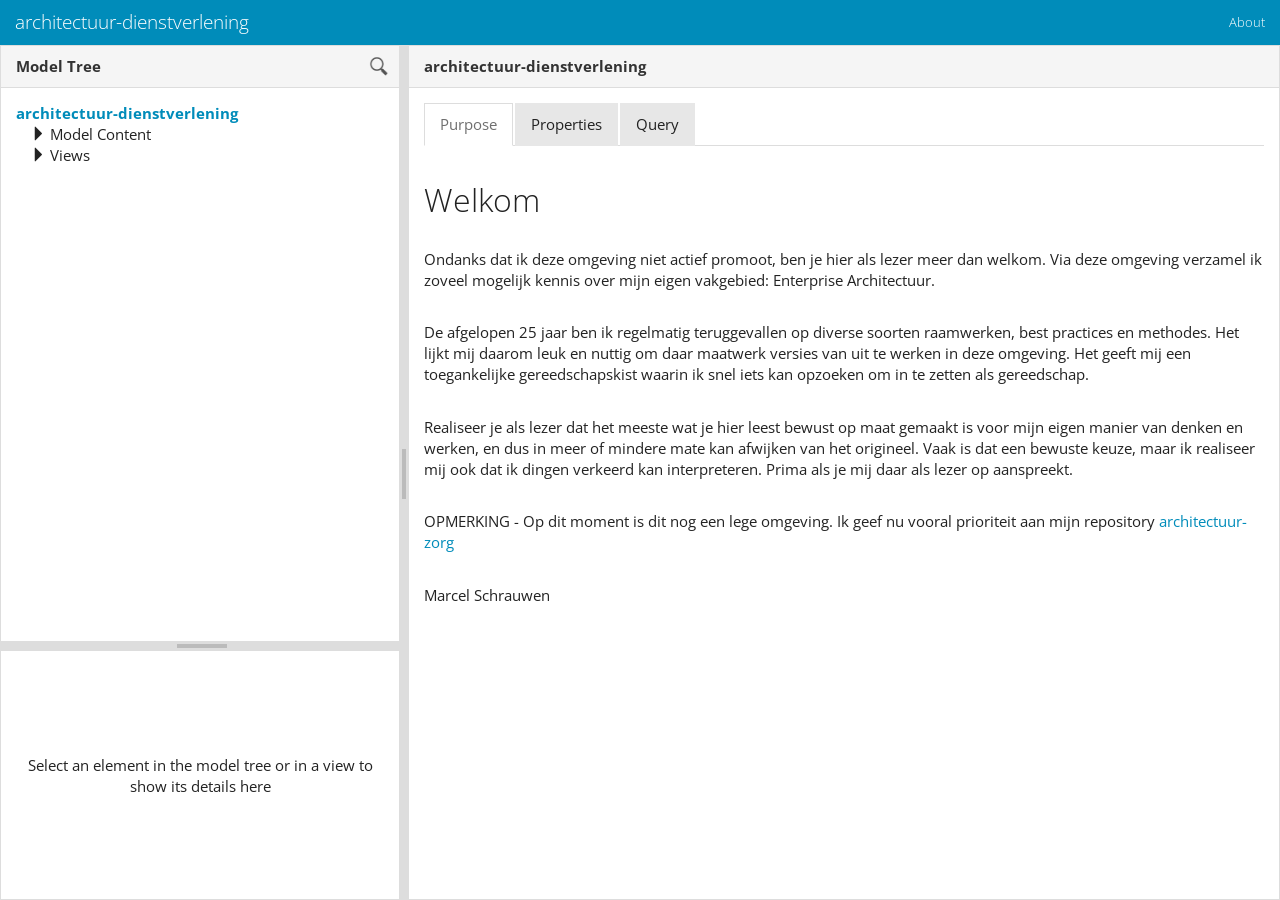
<file: docs/index.html>
<!DOCTYPE html>
<html class="model" lang="en">
<head>
	<meta http-equiv="Content-Type" content="text/html;charset=utf-8">
	<title>architectuur-dienstverlening</title>

	<!-- JQUERY / UI / LAYOUT -->
	<script type="text/javascript" src="lib/jquery/jquery.min.js"></script>
	<script type="text/javascript" src="lib/jquery-ui/jquery-ui.min.js"></script>
	<script type="text/javascript" src="lib/jquery-ui-layout/jquery.layout-1.4.4.js"></script>
	<link type="text/css" rel="stylesheet" href="lib/jquery-ui-layout/layout-default-1.4.4.css">
	<!-- BOOTSTRAP -->
	<link type="text/css" rel="stylesheet" href="lib/bootstrap/css/bootstrap.min.yeti.css">
	<script type="text/javascript" src="lib/bootstrap/js/bootstrap-3.4.1.min.js"></script>
	<!-- REPORT SPECIFIC -->
	<link type="text/css" rel="stylesheet" href="css/model.css">
	<link type="text/css" rel="stylesheet" href="css/i18n.css">
	<script type="text/javascript" src="js/model.js"></script>
	<script type="text/javascript" src="js/url-polyfill.min.js"></script>
</head>

<body>
	<!-- "ui-layout-north" class set (topbar) -->
	<div class="ui-layout-north">
		<nav class="navbar navbar-inverse">
			<div class="navbar-header">
				<span class="navbar-brand">architectuur-dienstverlening</span>
			</div>
			<div class="collapse navbar-collapse">
				<ul class="nav navbar-nav navbar-right">
					<li><a href="#myModal" data-toggle="modal" class="go"><span class="i18n-about"></span></a></li>
				</ul>
			</div>
		</nav>
	</div>

	<iframe name="view" class="ui-layout-center" src="id-69ac89d6ac20419e86be10f51a40b6d5/elements/model.html" scrolling="no"></iframe>

	<div class="ui-layout-west">
		<iframe name="element" class="ui-layout-south" src="elements/empty-element.html"  scrolling="no"></iframe>
		<div class="ui-layout-center">
			<div class="panel panel-default root-panel">
				<div class="panel-heading root-panel-heading">
					<b><span class="i18n-modeltree"></span></b>
				</div>
				<div class="panel-body root-panel-body">
					<b><a href="id-69ac89d6ac20419e86be10f51a40b6d5/elements/model.html" target="view">architectuur-dienstverlening</a></b>
					<ul class="tree">
					<!-- START OF STRINGTEMPLATE CODE -->
						<li class="tree-folder sorted"><span class="i18n-model_content"><i class="glyphicon glyphicon-triangle-right"></i> </span>
							<ul>
                                <li class="tree-folder "><span class="i18n-strategy"><i class="glyphicon glyphicon-triangle-right"></i> </span>
                                    <ul>
                                    </ul>
                                </li>
								<li class="tree-folder "><span class="i18n-business_layer"><i class="glyphicon glyphicon-triangle-right"></i> </span>
									<ul>
									</ul>
								</li>
								<li class="tree-folder "><span class="i18n-application_layer"><i class="glyphicon glyphicon-triangle-right"></i> </span>
									<ul>
									</ul>
								</li>
								<li class="tree-folder "><span class="i18n-technology_layer"><i class="glyphicon glyphicon-triangle-right"></i> </span>
									<ul>
									</ul>
								</li>
								<li class="tree-folder "><span class="i18n-motivation"><i class="glyphicon glyphicon-triangle-right"></i> </span>
									<ul>
									</ul>
								</li>
								<li class="tree-folder "><span class="i18n-implementation"><i class="glyphicon glyphicon-triangle-right"></i> </span>
									<ul>
									</ul>
								</li>
								<li class="tree-folder hide-true  "><span class="i18n-connectors"><i class="glyphicon glyphicon-triangle-right"></i> </span>
									<ul>
													<li class="tree-element "><a href="id-69ac89d6ac20419e86be10f51a40b6d5/elements/id-4807516cbcf14c95b3a1aa7d1f6e4bd2.html" target="element"> Laatste wijzigingen </a></li>
													<li class="tree-element "><a href="id-69ac89d6ac20419e86be10f51a40b6d5/elements/id-1bde73bea05d4797b210121842840a77.html" target="element"> Feedback </a></li>
													<li class="tree-element "><a href="id-69ac89d6ac20419e86be10f51a40b6d5/elements/id-0e14343999c84693b2aff63ebd5da51c.html" target="element"> Licentie en hergebruik </a></li>

									</ul>
								</li>
								<li class="tree-folder "><span class="i18n-relations"><i class="glyphicon glyphicon-triangle-right"></i> </span>
									<ul>
									</ul>
								</li>
							</ul>
						</li>
						<li class="tree-folder "><span class="i18n-views"><i class="glyphicon glyphicon-triangle-right"></i> </span>
							<ul>
											<li class="tree-element "><a href="id-69ac89d6ac20419e86be10f51a40b6d5/views/id-58fdc13eca744747ae7830c019b062b6.html" target="view"> Default View </a></li>

							</ul>
						</li>
					<!-- END OF STRINGTEMPLATE CODE -->
					</ul>
				</div>
			</div>
		</div>
	</div>

	<!-- START ABOUT MODAL DIALOG -->
	<div class="modal fade" id="myModal" tabindex="-1" role="dialog" aria-labelledby="myModalLabel" aria-hidden="true">
		<div class="modal-dialog">
			<div class="modal-content">
				<div class="modal-header">
					<button type="button" class="close" data-dismiss="modal">×</button>
					<h4 class="modal-title i18n-about"></h4>
				</div>
				<div class="modal-body">
					<p><strong> <span class="i18n-about-pluginname"></span></strong></p>
					<p><span class="i18n-about-pluginversion"></span></p>
					<p><span class="i18n-about-plugintext1"></span></p>
					<p><span class="i18n-about-plugintext2"></span></p>
					<p><a href="https://www.archimatetool.com" target="_blank">Archi®</a> <span class="i18n-about-plugintext3"></span></p>
				</div>
				<div class="modal-footer">
					<button type="button" class="btn btn-default i18n-close" data-dismiss="modal"></button>
				</div>
			</div>
		</div>
	</div>
	<!-- END ABOUT MODAL DIALOG -->

	<!-- START HINT MODAL DIALOG -->
	<div class="modal fade first-load" id="myModalHint" tabindex="-1" role="dialog" aria-labelledby="myModalLabel" aria-hidden="true">
		<div class="modal-dialog modal-lg">
			<div class="modal-content">
				<div class="modal-header">
					<button type="button" class="close" data-dismiss="modal">×</button>
						<h4 class="modal-title i18n-hint"></h4>
				</div>
				<div class="modal-body">
						<iframe id="frame-hint" name="hint" onload="if($('#myModalHint').hasClass('first-load')) $('#myModalHint').removeClass('first-load'); else $('#myModalHint').modal({show:true});"></iframe>
				</div>
				<div class="modal-footer">
					<button type="button" class="btn btn-default i18n-close" data-dismiss="modal"></button>
				</div>
			</div>
		</div>
	</div>
	<!-- END HINT MODAL DIALOG -->
</body>
</html>
</file>
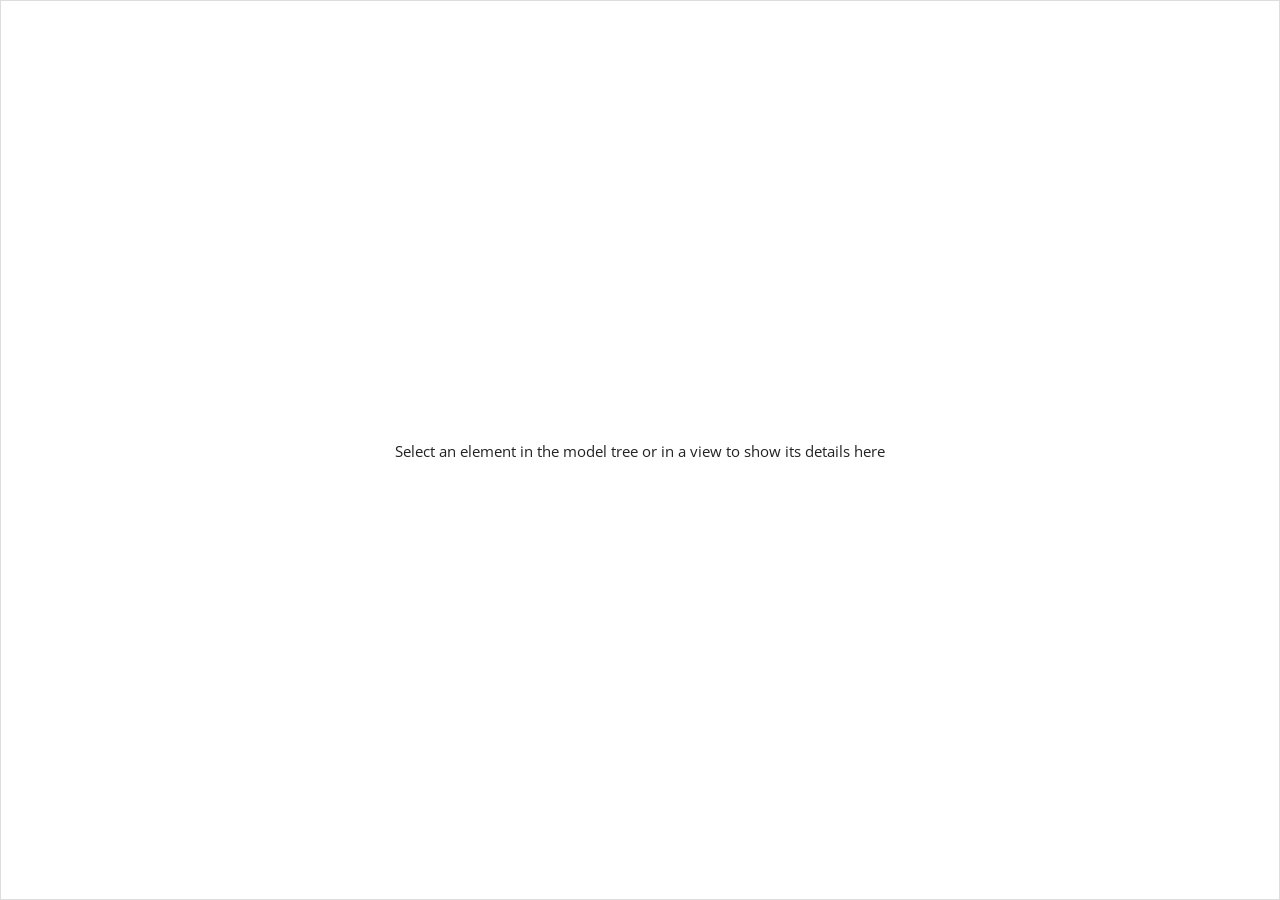
<file: docs/elements/empty-element.html>
<!DOCTYPE html>
<html class="frame" lang="en">
<head>
	<meta http-equiv="Content-Type" content="text/html;charset=utf-8">
	<title></title>
	
	<!-- JQUERY -->
	<script type="text/javascript" src="../lib/jquery/jquery.min.js"></script>
	<!-- BOOTSTRAP -->
	<link type="text/css" rel="stylesheet" href="../lib/bootstrap/css/bootstrap.min.yeti.css">
	<script type="text/javascript" src="../lib/bootstrap/js/bootstrap-3.4.1.min.js"></script>
	<!-- CUSTOM STYLESHEET -->
	<link type="text/css" rel="stylesheet" href="../css/model.css">
	<link type="text/css" rel="stylesheet" href="../css/i18n.css">
	<script type="text/javascript" src="../js/frame.js"></script>
</head>

<body>
	<div class="panel panel-default root-panel">
		<div class="panel-body root-panel-body">
			<p class="centered i18n-empty_element_message"></p>
		</div>
	</div>
</body>
</html>
</file>
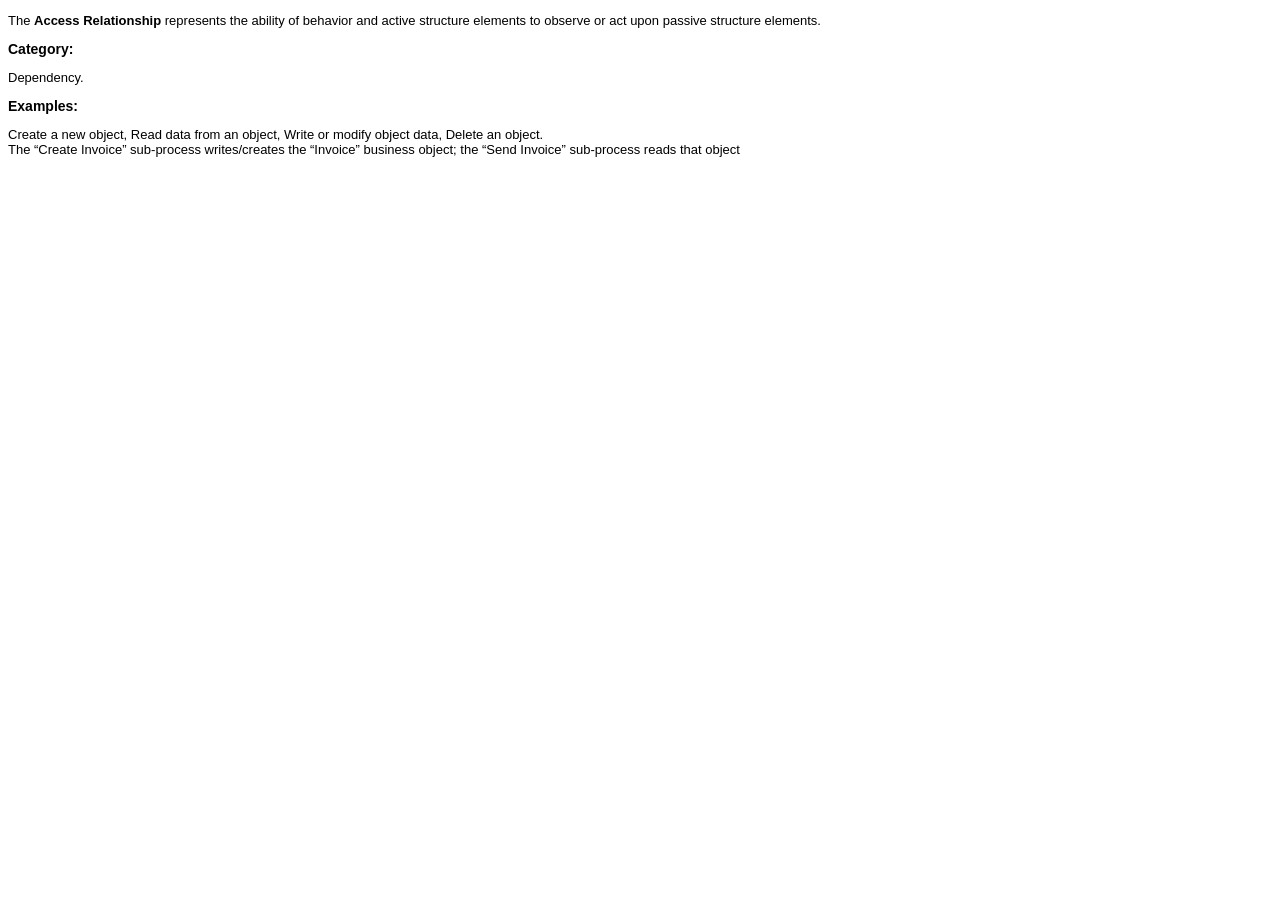
<file: docs/hints/access.html>
<!DOCTYPE html>
<html lang="en">
    <head>
        <meta charset="UTF-8"/>
        <link rel="stylesheet" href="style.css" type="text/css"/>
        <title>Access Relationship</title>
    </head>
    
    <body>
        <p>The <b>Access Relationship</b> represents the ability of behavior and active structure elements to observe or act upon passive structure elements.</p>
                
        <h2>Category:</h2>
        <p>Dependency.</p>
        
        <h2>Examples:</h2>
        <p>Create a new object, Read data from an object, Write or modify object data, Delete an object.<br/>
            The “Create Invoice” sub-process writes/creates the “Invoice” business object; the “Send Invoice” sub-process reads that object
        </p>
    </body>
</html>
</file>
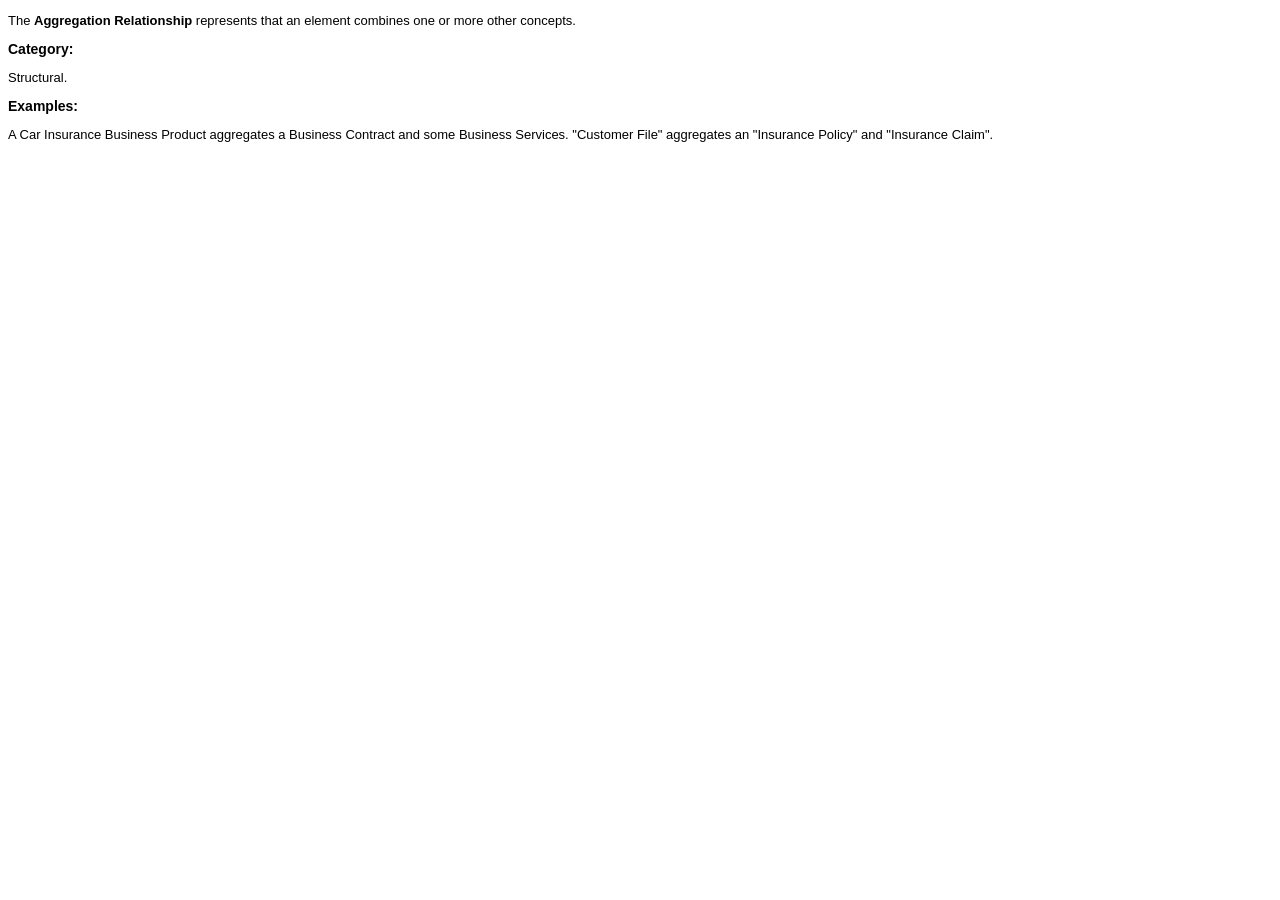
<file: docs/hints/aggregation.html>
<!DOCTYPE html>
<html lang="en">
    <head>
        <meta charset="UTF-8"/>
        <link rel="stylesheet" href="style.css" type="text/css"/>
        <title>Aggregation Relationship</title>
    </head>

    <body>
        <p>The <b>Aggregation Relationship</b> represents that an element combines one or more other concepts.</p>
        
        <h2>Category:</h2>
        <p>Structural.</p>
       
        <h2>Examples:</h2>
        <p>A Car Insurance Business Product aggregates a Business Contract and some Business Services. "Customer File" aggregates an "Insurance Policy" and "Insurance Claim".</p>
    </body>
</html>
</file>
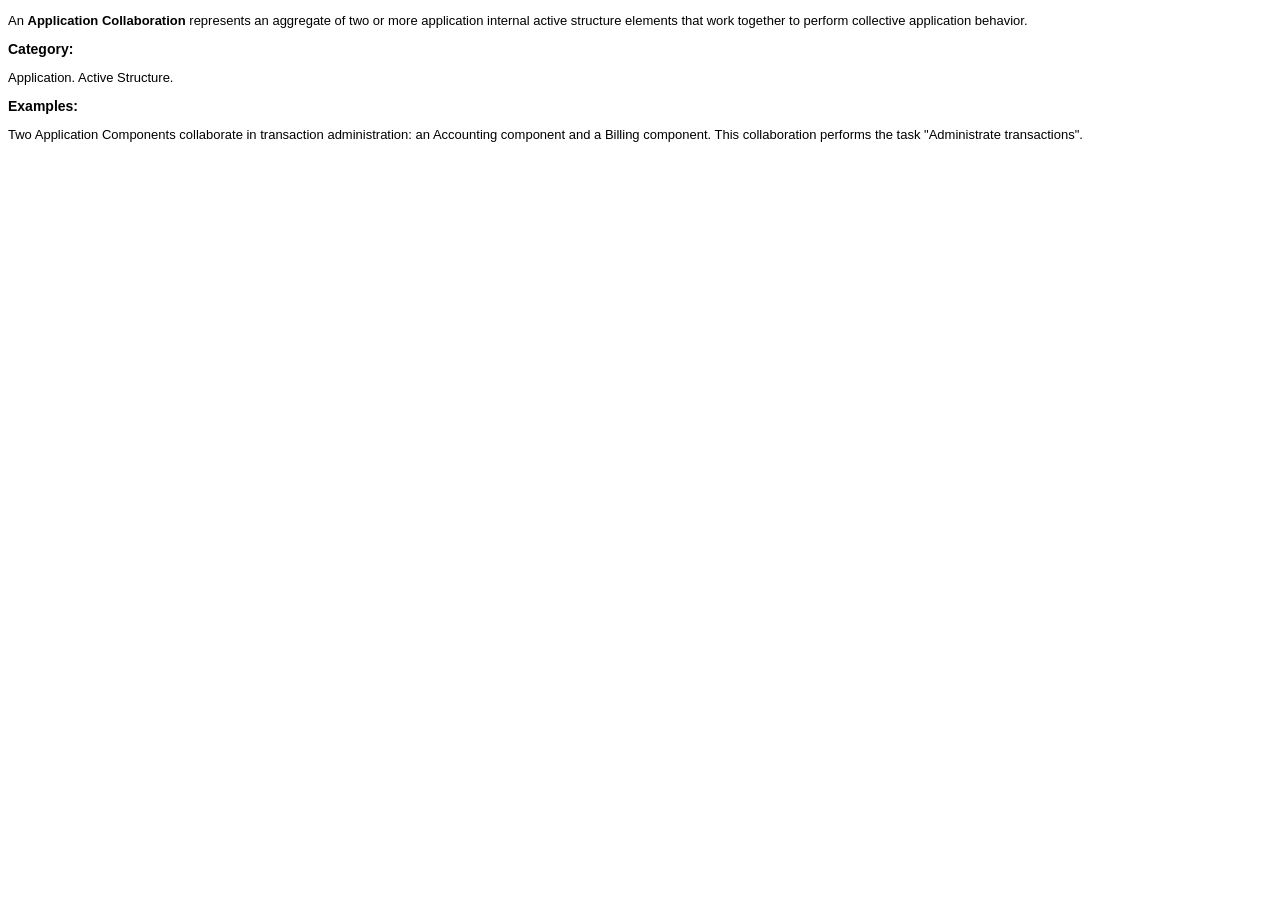
<file: docs/hints/application_collaboration.html>
<!DOCTYPE html>
<html lang="en">
    <head>
        <meta charset="UTF-8"/>
        <link rel="stylesheet" href="style.css" type="text/css"/>
        <title>Application Collaboration</title>
    </head>
    
    <body>
        <p>An <b>Application Collaboration</b> represents an aggregate of two or more application internal active structure elements that work together to perform collective application behavior.</p>
        
        <h2>Category:</h2>
        <p>Application. Active Structure.</p>
        
        <h2>Examples:</h2>
        <p>Two Application Components collaborate in transaction administration: an Accounting component and a Billing component. This collaboration performs the task "Administrate transactions".</p>
    </body>
</html>
</file>
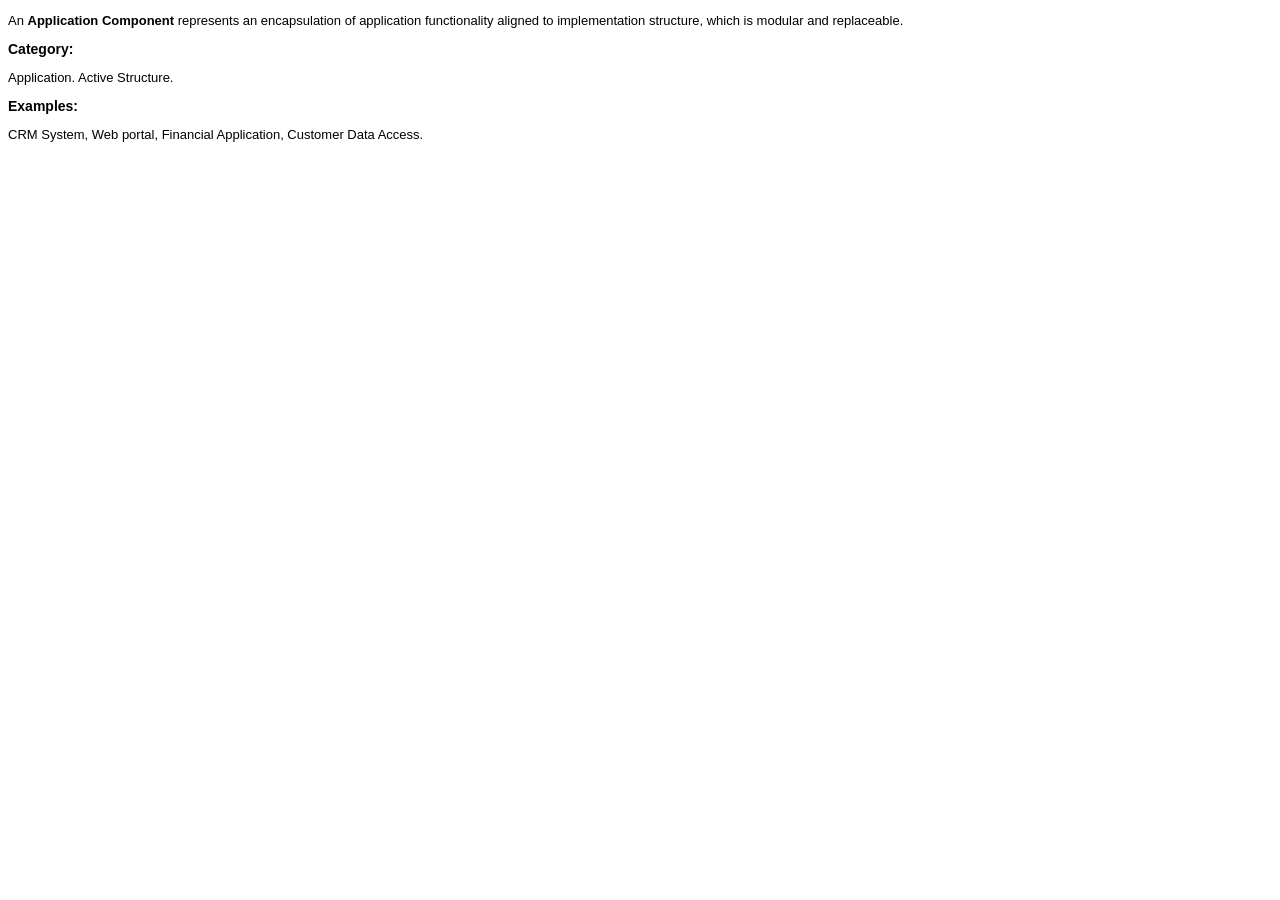
<file: docs/hints/application_component.html>
<!DOCTYPE html>
<html lang="en">
    <head>
        <meta charset="UTF-8"/>
        <link rel="stylesheet" href="style.css" type="text/css"/>
        <title>Application Component</title>
    </head>
    
    <body>
        <p>An <b>Application Component</b> represents an encapsulation of application functionality aligned to implementation structure, which is modular and replaceable.</p>

        <h2>Category:</h2>
        <p>Application. Active Structure.</p>
        
        <h2>Examples:</h2>
   	    <p>CRM System, Web portal, Financial Application, Customer Data Access.</p>
    </body>
</html>
</file>
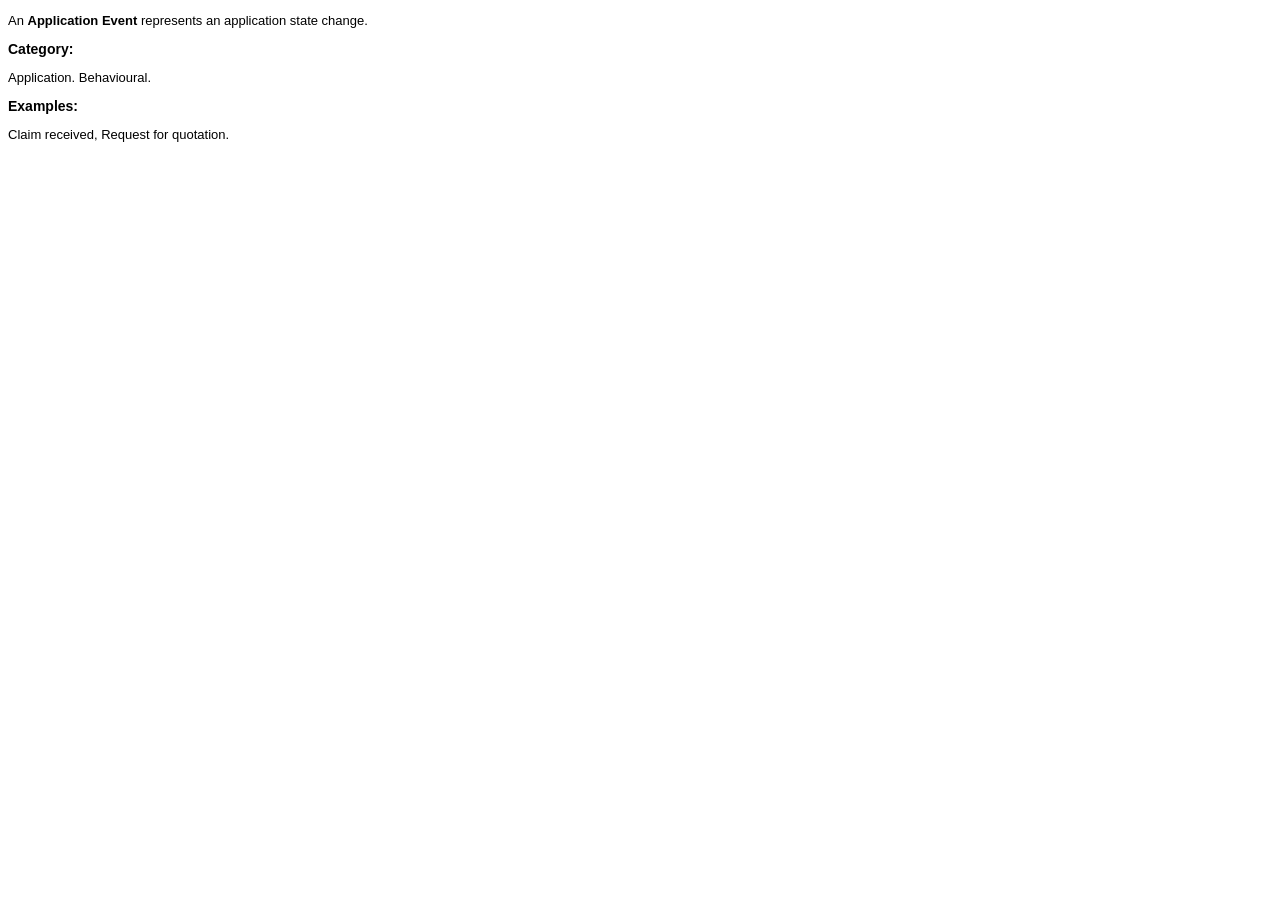
<file: docs/hints/application_event.html>
<!DOCTYPE html>
<html lang="en">
    <head>
        <meta charset="UTF-8"/>
        <link rel="stylesheet" href="style.css" type="text/css"/>
        <title>Application Event</title>
    </head>
    
    <body>
        <p>An <b>Application Event</b> represents an application state change.</p>
        
        <h2>Category:</h2>
   	    <p>Application. Behavioural.</p>
        
        <h2>Examples:</h2>
   	    <p>Claim received, Request for quotation.</p>
    </body>
</html>
</file>
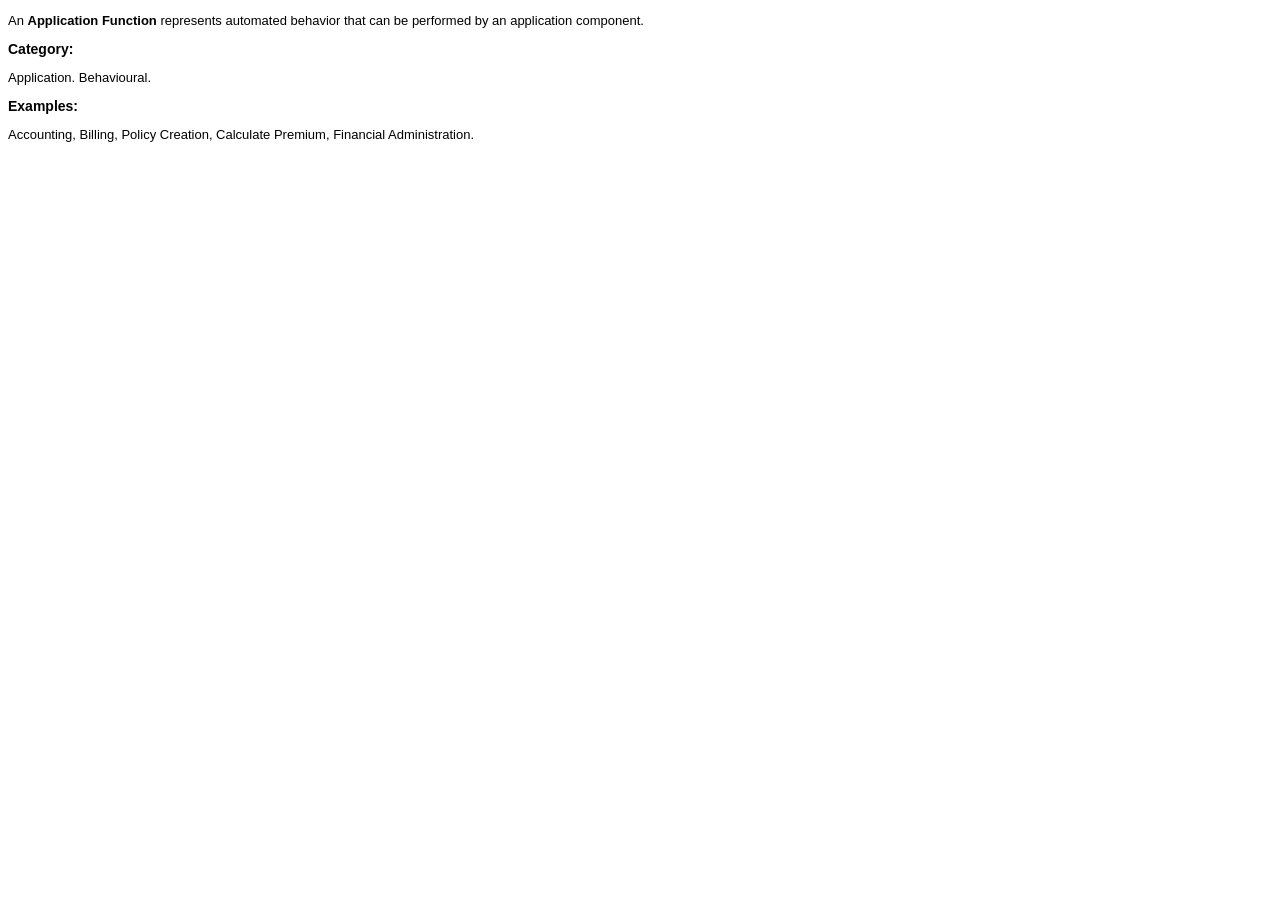
<file: docs/hints/application_function.html>
<!DOCTYPE html>
<html lang="en">
    <head>
        <meta charset="UTF-8"/>
        <link rel="stylesheet" href="style.css" type="text/css"/>
        <title>Application Function</title>
    </head>
    
    <body>
        <p>An <b>Application Function</b> represents automated behavior that can be performed by an application component.</p>
        
        <h2>Category:</h2>
   	    <p>Application. Behavioural.</p>
        
        <h2>Examples:</h2>
   	    <p>Accounting, Billing, Policy Creation, Calculate Premium, Financial Administration.</p>
    </body>
</html>
</file>
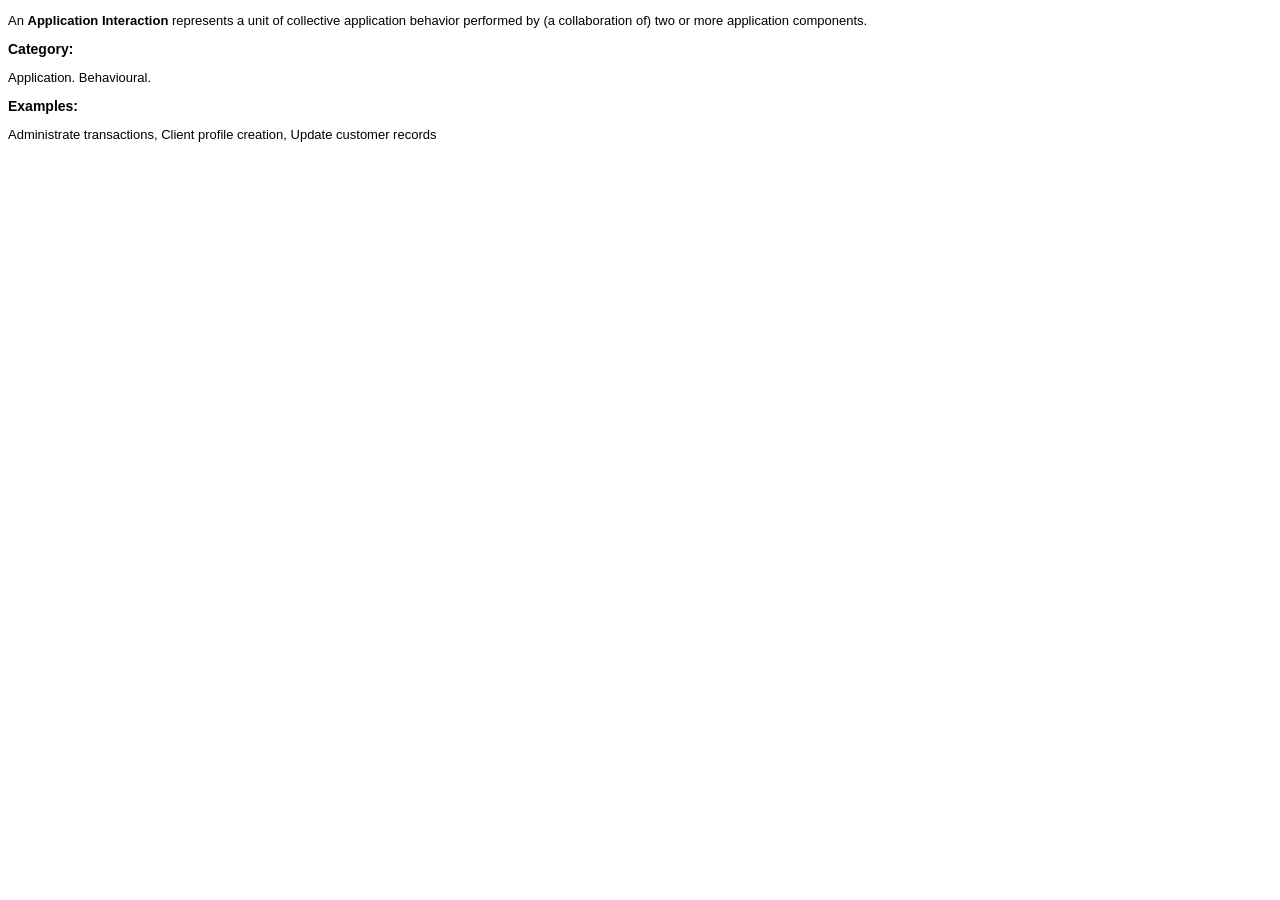
<file: docs/hints/application_interaction.html>
<!DOCTYPE html>
<html lang="en">
    <head>
        <meta charset="UTF-8"/>
        <link rel="stylesheet" href="style.css" type="text/css"/>
        <title>Application Interaction</title>
    </head>
    
    <body>
        
        <p>An <b>Application Interaction</b> represents a unit of collective application behavior performed by (a collaboration of) two or more application components.</p>

        <h2>Category:</h2>
   	    <p>Application. Behavioural.</p>

        <h2>Examples:</h2>
   	    <p>Administrate transactions, Client profile creation, Update customer records</p>
    </body>
</html>
</file>
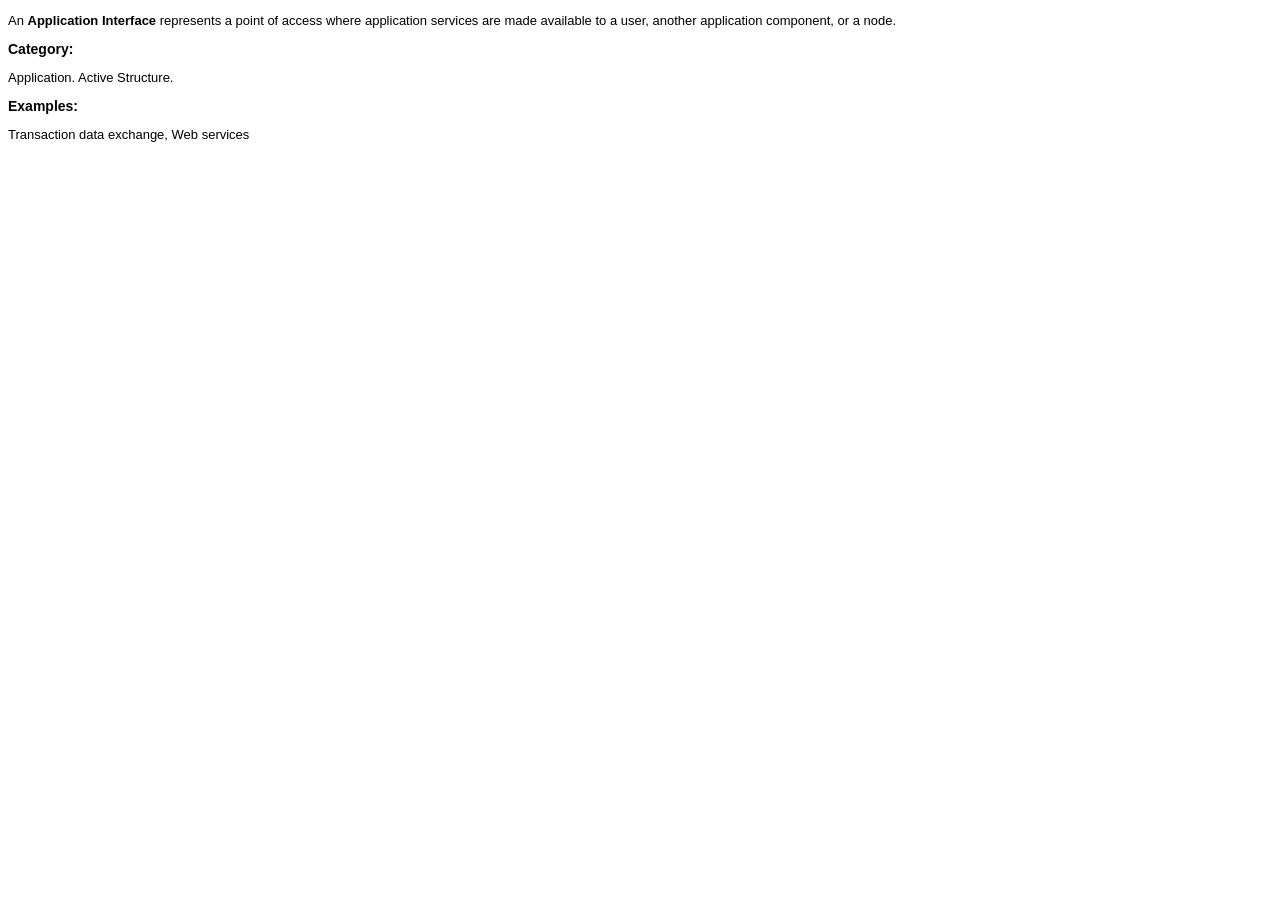
<file: docs/hints/application_interface.html>
<!DOCTYPE html>
<html lang="en">
    <head>
        <meta charset="UTF-8"/>
        <link rel="stylesheet" href="style.css" type="text/css"/>
        <title>Application Interface</title>
    </head>
    
    <body>
        <p>An <b>Application Interface</b> represents a point of access where application services are made available to a user, another application component, or a node.</p>
        
        <h2>Category:</h2>
        <p>Application. Active Structure.</p>
           
        <h2>Examples:</h2>
        <p>Transaction data exchange, Web services</p>
    </body>
</html>
</file>
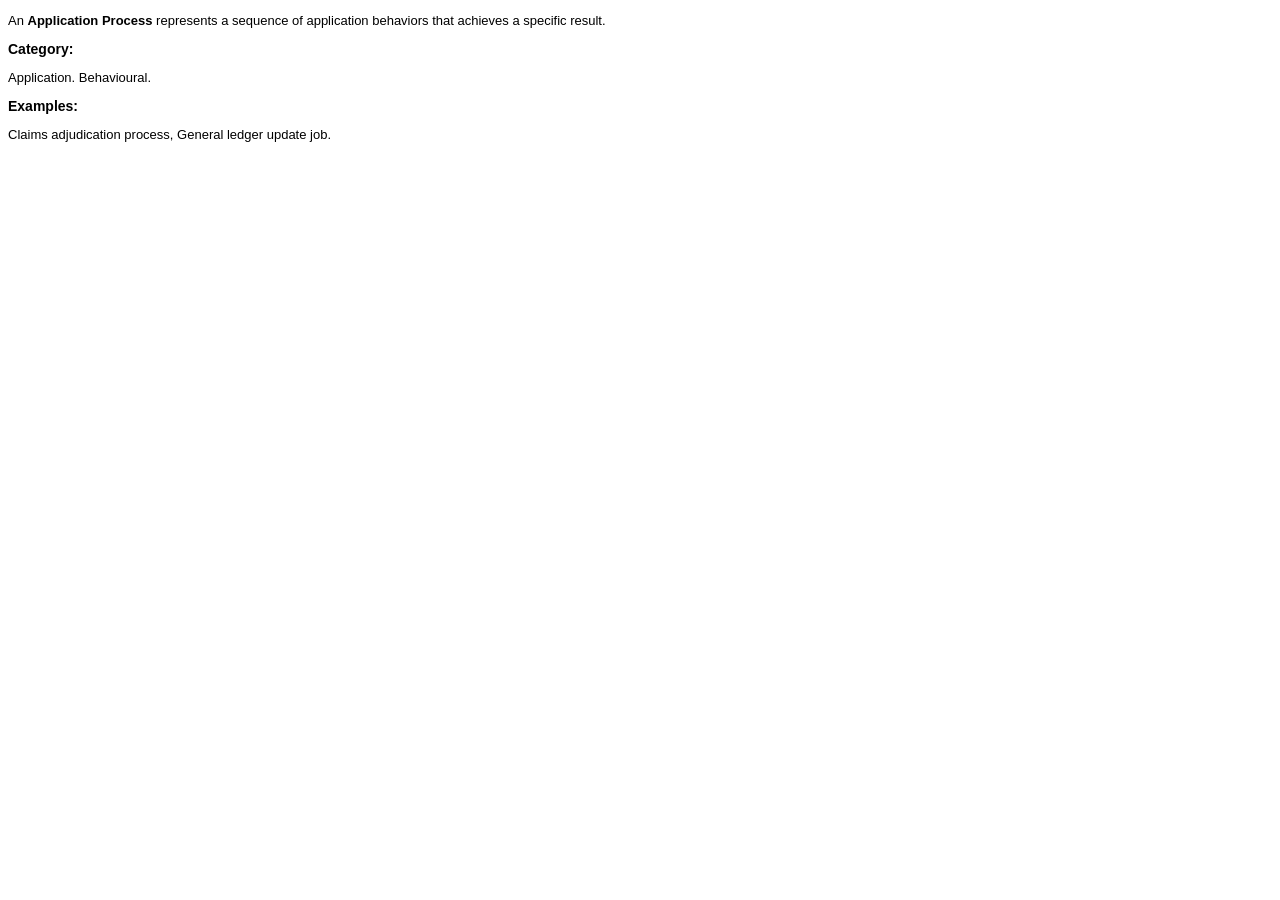
<file: docs/hints/application_process.html>
<!DOCTYPE html>
<html lang="en">
    <head>
        <meta charset="UTF-8"/>
        <link rel="stylesheet" href="style.css" type="text/css"/>
        <title>Application Process</title>
    </head>
    
    <body>
        <p>An <b>Application Process</b> represents a sequence of application behaviors that achieves a specific result.</p>
        
        <h2>Category:</h2>
   	    <p>Application. Behavioural.</p>
        
        <h2>Examples:</h2>
   	    <p>Claims adjudication process, General ledger update job.</p>
    </body>
</html>
</file>
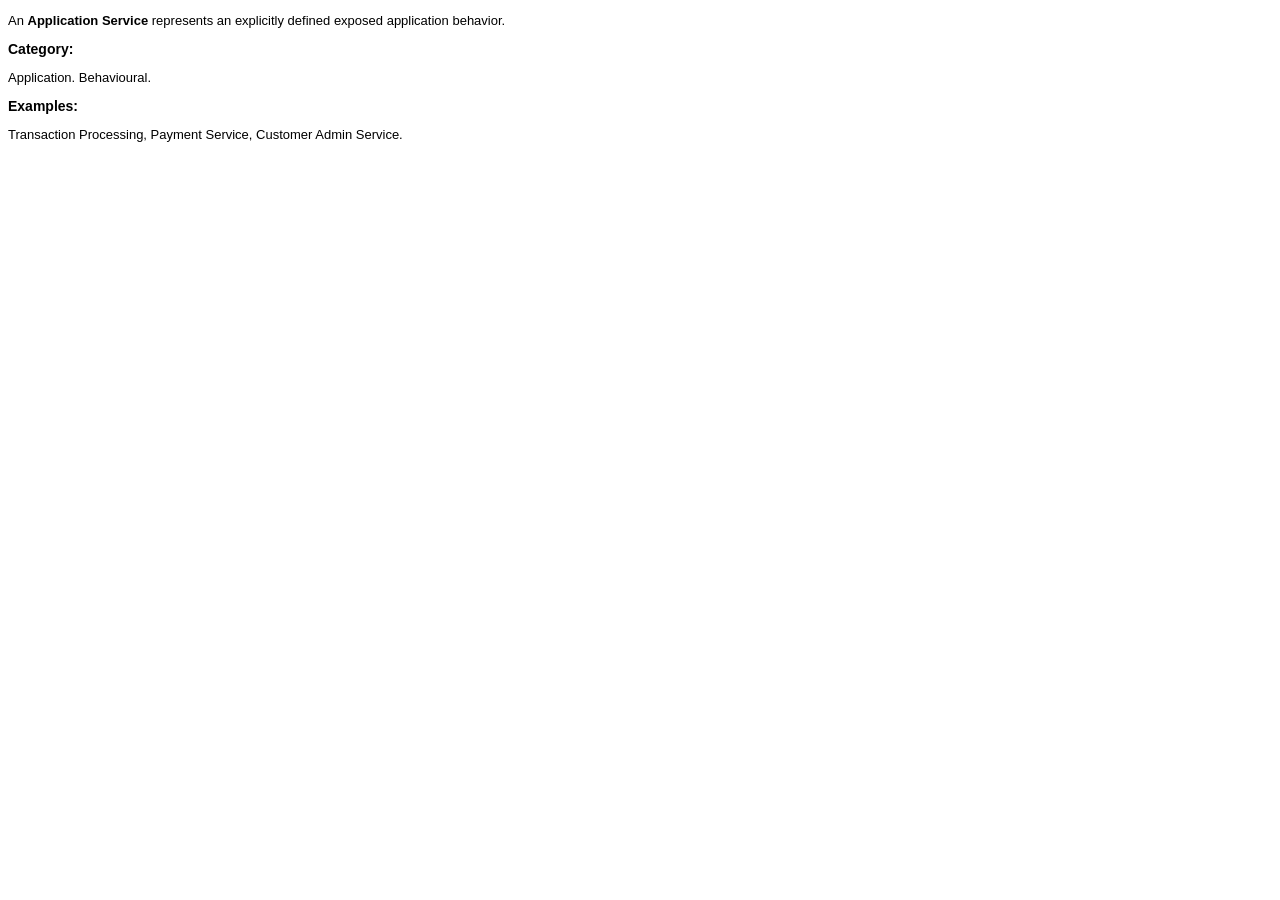
<file: docs/hints/application_service.html>
<!DOCTYPE html>
<html lang="en">
    <head>
        <meta charset="UTF-8"/>
        <link rel="stylesheet" href="style.css" type="text/css"/>
        <title>Application Service</title>
    </head>
    
    <body>
        <p>An <b>Application Service</b> represents an explicitly defined exposed application behavior.</p>
        
        <h2>Category:</h2>
   	    <p>Application. Behavioural.</p>
        
        <h2>Examples:</h2>
   	    <p>Transaction Processing, Payment Service, Customer Admin Service.</p>
    </body>
</html>
</file>
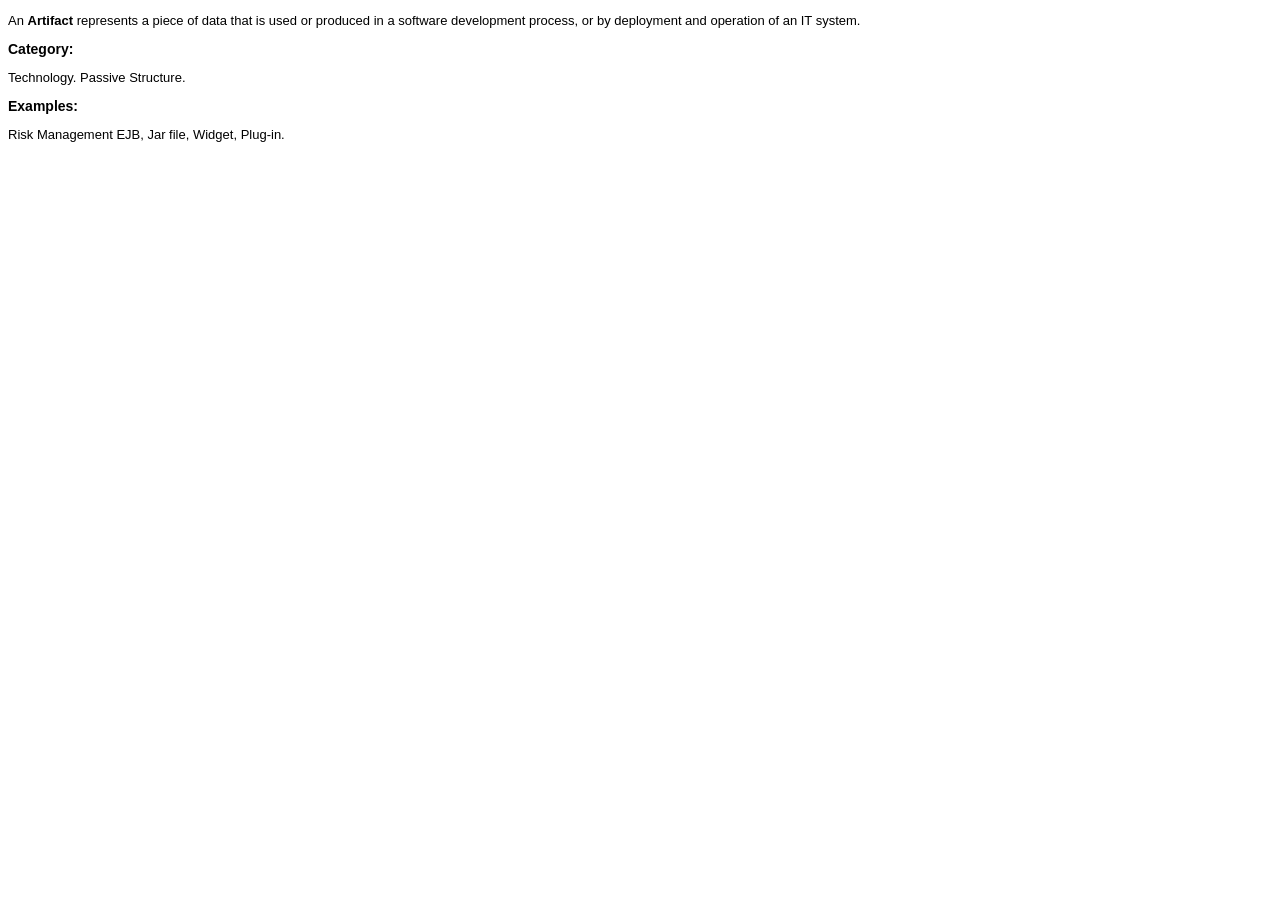
<file: docs/hints/artifact.html>
<!DOCTYPE html>
<html lang="en">
    <head>
        <meta charset="UTF-8"/>
        <link rel="stylesheet" href="style.css" type="text/css"/>
        <title>Artifact</title>
    </head>
    
    <body>
        <p>An <b>Artifact</b> represents a piece of data that is used or produced in a software development process, or by deployment and operation of an IT system.</p>
        
        <h2>Category:</h2>
        <p>Technology. Passive Structure.</p>
        
        <h2>Examples:</h2>
        <p>Risk Management EJB, Jar file, Widget, Plug-in.</p>
    </body>
</html>
</file>
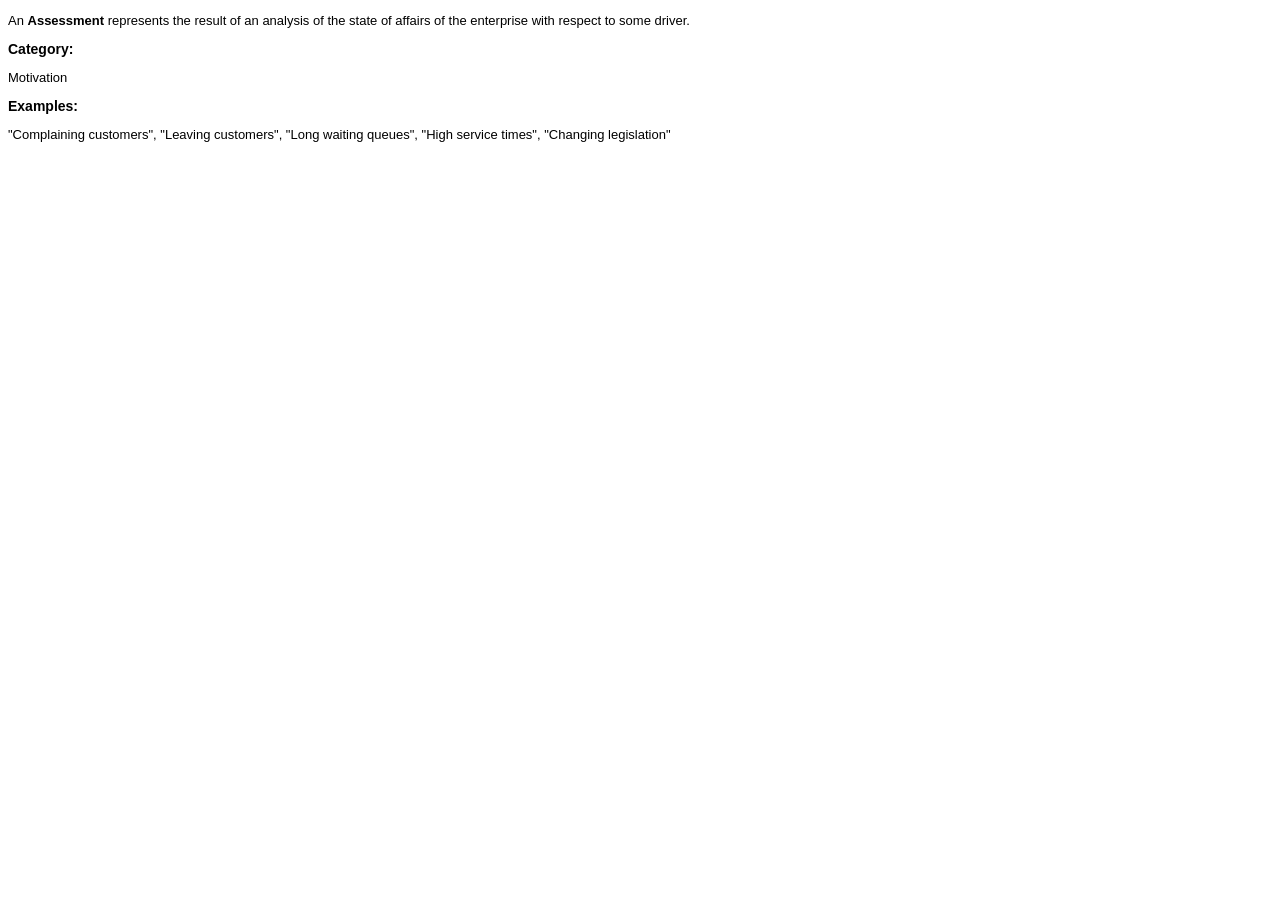
<file: docs/hints/assessment.html>
<!DOCTYPE html>
<html lang="en">
    <head>
        <meta charset="UTF-8"/>
        <link rel="stylesheet" href="style.css" type="text/css"/>
        <title>Assessment</title>
    </head>
    
    <body>
        <p>An <b>Assessment</b> represents the result of an analysis of the state of affairs of the enterprise with respect to some driver.</p>

        <h2>Category:</h2>
        <p>Motivation</p>

        <h2>Examples:</h2>
        <p>"Complaining customers", "Leaving customers", "Long waiting queues", "High service times", "Changing legislation"</p>
    </body>
</html>
</file>
<file: docs/css/model.css>
/* Setup html pages */
html {
	height: 100%; /* Needed for 'empty-element.html' */
}

html.model > body {
  background:#ddd;
  padding: 0;
}

html.frame > body {
  height: 100%;
  background:#ddd;
  /* padding: 15px; */
}

/* ModelTree */
ul, li {
  list-style-type: none;
  cursor: default;
}
li.tree-element, ul{
	padding-left: 15px;
}

/* jQuery UI Layout style */
.ui-layout-pane {
  padding: 0px;
  overflow: hidden;
  border: 0px solid #ddd;
	background: #ddd;
}
.ui-layout-resizer {
  border: 2px solid #ddd;
}

/* Force panels width/height */
.root-panel {
	height: 100%;
  overflow: hidden;
	background: #FFF;
}
.root-panel-body {
  /* height will be set though jQuery */
  overflow: auto;
}
.no-padding {
	padding: 0px;
}
.no-margin {
	margin: 0px;
}
.documentation {
	padding-top: 15px;
	padding-bottom: 15px;
}
.navbar {
	height: 100%;
}

/* iFrames are inside panel-body */
iframe {
  margin: 0px;
  padding: 0px;
  border: none;
  width: 100%;
  height: 100%;
}

p.centered {
	position: relative;
	top: 50%;
	transform: translateY(-50%);
	text-align: center;
}

.table-condensed th,td {
	font-size: 14px;
}

img.diagram {
	max-width: 100%;
}

xmp {
	font-family: "Helvetica Neue",Helvetica,Arial,sans-serif;
}

/* Alasql console */
#myconsole td {
    white-space: pre-wrap;
}

/* Changing Navbar color can be done by uncommenting and adapting what follows */
/*
.navbar {
    background-color: #017a54;
}

.navbar .navbar-nav>li>a:hover {
    background-color: rgb(255 255 255 / 20%);
}

.navbar .navbar-nav>li>a:focus {
    background-color: rgb(255 255 255 / 0%);
}
*/

/* Image Zoom Slider */
.root-panel-heading {
	position: relative;
}

#btnZoomIn, #btnZoomOut {
	cursor: pointer;
	padding: 0;
}

#zoomSlider {
	width: 150px;
    position: absolute;
    top: 50% !important;
    right: 0;
    transform: translateY(-50%);
}

#zoomRange {
	padding: 0;
}

/* Internet Explorer input range theming thanks to https://brennaobrien.com/blog/2014/05/style-input-type-range-in-every-browser.html */
input[type=range]::-ms-track {
    width: 300px;
    height: 5px;
    
    /*remove bg colour from the track, we'll use ms-fill-lower and ms-fill-upper instead */
    background: transparent;
    
    /*leave room for the larger thumb to overflow with a transparent border */
    border-color: transparent;
    border-width: 6px 0;

    /*remove default tick marks*/
    color: transparent;
}
input[type=range]::-ms-fill-lower {
    background: #777;
    border-radius: 10px;
}
input[type=range]::-ms-fill-upper {
    background: #ddd;
    border-radius: 10px;
}
input[type=range]::-ms-thumb {
    border: none;
    height: 16px;
    width: 16px;
    border-radius: 50%;
    background: #767676;
}
input[type=range]:focus::-ms-fill-lower {
    background: #888;
}
input[type=range]:focus::-ms-fill-upper {
    background: #ccc;
}


/* Firefox input range theming thanks to https://brennaobrien.com/blog/2014/05/style-input-type-range-in-every-browser.html */
input[type=range]{
	background: transparent;
}

input[type=range]::-moz-range-track {
    /*width: 300px;*/
    height: 5px;
    background: #ddd;
    border: none;
    border-radius: 3px;
}

input[type=range]::-moz-range-thumb {
    border: none;
    height: 16px;
    width: 16px;
    border-radius: 50%;
    background: #767676;
}


/* Search Box */
#tree-search {
  width: 5px;
  box-sizing: border-box;
  border: transparent;
  border-radius: 20px;
  background-color: transparent;
  background-image: url([data-uri]);
  background-size: 20px;
  background-position: right 5px center; 
  background-repeat: no-repeat;
  padding: 5px 15px 5px 15px;
  cursor: pointer;
}

#tree-search:focus {
  width: 100%;
  cursor: auto;
  background-color: #FFF !important;
  border: 1px solid #ddd;
  border-radius: 2px;
}

#tree-search.filtered {
  background-color: #ddd;
}

/* To remove cross symbol in input field  */
#tree-search::-ms-clear {
   display: none;
}

#searchBox {
    position: absolute;
    top: 50% !important;
    right: 0;
    transform: translateY(-50%);
	padding-right: 5px;
}

/* For embedded markdown */
.markdown-body ul,
.markdown-body ol,
.markdown-body li {
    padding-left: revert;
    list-style-type: revert;
    line-height: 1em;
}

.markdown-body table,
.markdown-body th,
.markdown-body td {
    border: 1px solid #ccc;
    border-collapse: collapse;
    padding: 5px 8px;
}
</file>
<file: docs/css/i18n.css>
@import url('i18n/en.css');
</file>
<file: docs/hints/style.css>
body, table {
	font-family: Arial, Helvetica, sans-serif;
	font-size: 13px;
}

.dark-mode {
	background-color: rgb(78, 78, 78);
	color: rgb(226, 226, 226);
}

h1 {
    font-size: 16px;
}

h2 {
    font-size: 14px;
}

h3 {
	font-size: 13px;
}

a {
	text-decoration:none;
}
a:link {
	color:#0033CC;
}
a:visited {
	color:#025999;
}
a:hover	{
	color:#ff9900;
}

table.border {
	border-collapse: collapse;
	border-spacing: 0;
}

td.border {
	border: 1px solid black;
	padding: 4px;
}

.caption {
	font-style: italic;
	font-size: 9pt;
	margin-left: 5px;
	line-height: 1.5;
}

.boxout {
	border: 1px solid #000;
	background-color: #CBDBF8;
	padding: 12px;
	margin-left: 15%;
	margin-right: 15%;
}
</file>
<file: docs/lib/jquery-ui-layout/layout-default-1.4.4.css>
/*
 * Default Layout Theme
 *
 * Created for jquery.layout 
 *
 * Copyright (c) 2010 
 *   Fabrizio Balliano (http://www.fabrizioballiano.net)
 *   Kevin Dalman (http://allpro.net)
 *
 * Dual licensed under the GPL (http://www.gnu.org/licenses/gpl.html)
 * and MIT (http://www.opensource.org/licenses/mit-license.php) licenses.
 *
 * Last Updated: 2010-02-10
 * NOTE: For best code readability, view this with a fixed-space font and tabs equal to 4-chars
 */

/*
 *	DEFAULT FONT
 *	Just to make demo-pages look better - not actually relevant to Layout!
 */
body {
	font-family: Geneva, Arial, Helvetica, sans-serif;
	font-size:   100%;
	*font-size:  80%;
}

/*
 *	PANES & CONTENT-DIVs
 */
.ui-layout-pane { /* all 'panes' */
	background:	#FFF; 
	border:		1px solid #BBB;
	padding:	10px; 
	overflow:	auto;
	/* DO NOT add scrolling (or padding) to 'panes' that have a content-div,
	   otherwise you may get double-scrollbars - on the pane AND on the content-div
	   - use ui-layout-wrapper class if pane has a content-div
	   - use ui-layout-container if pane has an inner-layout
	*/
	}
	/* (scrolling) content-div inside pane allows for fixed header(s) and/or footer(s) */
	.ui-layout-content {
		padding:	10px;
		position:	relative; /* contain floated or positioned elements */
		overflow:	auto; /* add scrolling to content-div */
	}

/*
 *	UTILITY CLASSES
 *	Must come AFTER pane-class above so will override
 *	These classes are NOT auto-generated and are NOT used by Layout
 */
.layout-child-container,
.layout-content-container {
	padding:	0;
	overflow:	hidden;
}
.layout-child-container {
	border:		0; /* remove border because inner-layout-panes probably have borders */
}
.layout-scroll {
	overflow:	auto;
}
.layout-hide {
	display:	none;
}

/*
 *	RESIZER-BARS
 */
.ui-layout-resizer	{ /* all 'resizer-bars' */
	background:		#DDD;
	border:			1px solid #BBB;
	border-width:	0;
	}
	.ui-layout-resizer-drag {		/* REAL resizer while resize in progress */
	}
	.ui-layout-resizer-hover	{	/* affects both open and closed states */
	}
	/* NOTE: It looks best when 'hover' and 'dragging' are set to the same color,
		otherwise color shifts while dragging when bar can't keep up with mouse */
	.ui-layout-resizer-open-hover ,	/* hover-color to 'resize' */
	.ui-layout-resizer-dragging {	/* resizer beging 'dragging' */
		background: #C4E1A4;
	}
	.ui-layout-resizer-dragging {	/* CLONED resizer being dragged */
		border: 	 1px solid #BBB;
	}
	.ui-layout-resizer-north-dragging,
	.ui-layout-resizer-south-dragging {
		border-width:	1px 0;
	}
	.ui-layout-resizer-west-dragging,
	.ui-layout-resizer-east-dragging {
		border-width:	0 1px;
	}
	/* NOTE: Add a 'dragging-limit' color to provide visual feedback when resizer hits min/max size limits */
	.ui-layout-resizer-dragging-limit {	/* CLONED resizer at min or max size-limit */
		background: #E1A4A4; /* red */
	}

	.ui-layout-resizer-closed-hover	{ /* hover-color to 'slide open' */
		background: #EBD5AA;
	}
	.ui-layout-resizer-sliding {	/* resizer when pane is 'slid open' */
		opacity: .10; /* show only a slight shadow */
		filter:  alpha(opacity=10);
		}
		.ui-layout-resizer-sliding-hover {	/* sliding resizer - hover */
			opacity: 1.00; /* on-hover, show the resizer-bar normally */
			filter:  alpha(opacity=100);
		}
		/* sliding resizer - add 'outside-border' to resizer on-hover 
		 * this sample illustrates how to target specific panes and states */
		.ui-layout-resizer-north-sliding-hover	{ border-bottom-width:	1px; }
		.ui-layout-resizer-south-sliding-hover	{ border-top-width:		1px; }
		.ui-layout-resizer-west-sliding-hover	{ border-right-width:	1px; }
		.ui-layout-resizer-east-sliding-hover	{ border-left-width:	1px; }

/*
 *	TOGGLER-BUTTONS
 */
.ui-layout-toggler {
	border: 1px solid #BBB; /* match pane-border */
	background-color: #BBB;
	}
	.ui-layout-resizer-hover .ui-layout-toggler {
		opacity: .60;
		filter:  alpha(opacity=60);
	}
	.ui-layout-toggler-hover , /* need when NOT resizable */
	.ui-layout-resizer-hover .ui-layout-toggler-hover { /* need specificity when IS resizable */
		background-color: #FC6;
		opacity: 1.00;
		filter:  alpha(opacity=100);
	}
	.ui-layout-toggler-north ,
	.ui-layout-toggler-south {
		border-width: 0 1px; /* left/right borders */
	}
	.ui-layout-toggler-west ,
	.ui-layout-toggler-east {
		border-width: 1px 0; /* top/bottom borders */
	}
	/* hide the toggler-button when the pane is 'slid open' */
	.ui-layout-resizer-sliding  .ui-layout-toggler {
		display: none;
	}
	/*
	 *	style the text we put INSIDE the togglers
	 */
	.ui-layout-toggler .content {
		color:			#666;
		font-size:		12px;
		font-weight:	bold;
		width:			100%;
		padding-bottom:	0.35ex; /* to 'vertically center' text inside text-span */
	}

/*
 *	PANE-MASKS
 *	these styles are hard-coded on mask elems, but are also 
 *	included here as !important to ensure will overrides any generic styles
 */
.ui-layout-mask {
	border:		none !important;
	padding:	0 !important;
	margin:		0 !important;
	overflow:	hidden !important;
	position:	absolute !important;
	opacity:	0 !important;
	filter:		Alpha(Opacity="0") !important;
}
.ui-layout-mask-inside-pane { /* masks always inside pane EXCEPT when pane is an iframe */
	top:		0 !important;
	left:		0 !important;
	width:		100% !important;
	height:		100% !important;
}
div.ui-layout-mask {}		/* standard mask for iframes */
iframe.ui-layout-mask {}	/* extra mask for objects/applets */

/*
 *	Default printing styles
 */
@media print {
	/*
	 *	Unless you want to print the layout as it appears onscreen,
	 *	these html/body styles are needed to allow the content to 'flow'
	 */
	html {
		height:		auto !important;
		overflow:	visible !important;
	}
	body.ui-layout-container {
		position:	static !important;
		top:		auto !important;
		bottom:		auto !important;
		left:		auto !important;
		right:		auto !important;
		/* only IE6 has container width & height set by Layout */
		_width:		auto !important;
		_height:	auto !important;
	}
	.ui-layout-resizer, .ui-layout-toggler {
		display:	none !important;
	}
	/*
	 *	Default pane print styles disables positioning, borders and backgrounds.
	 *	You can modify these styles however it suit your needs.
	 */
	.ui-layout-pane {
		border:		none !important;
		background:	 transparent !important;
		position:	relative !important;
		top:		auto !important;
		bottom:		auto !important;
		left:		auto !important;
		right:		auto !important;
		width:		auto !important;
		height:		auto !important;
		overflow:	visible !important;
	}
}
</file>
